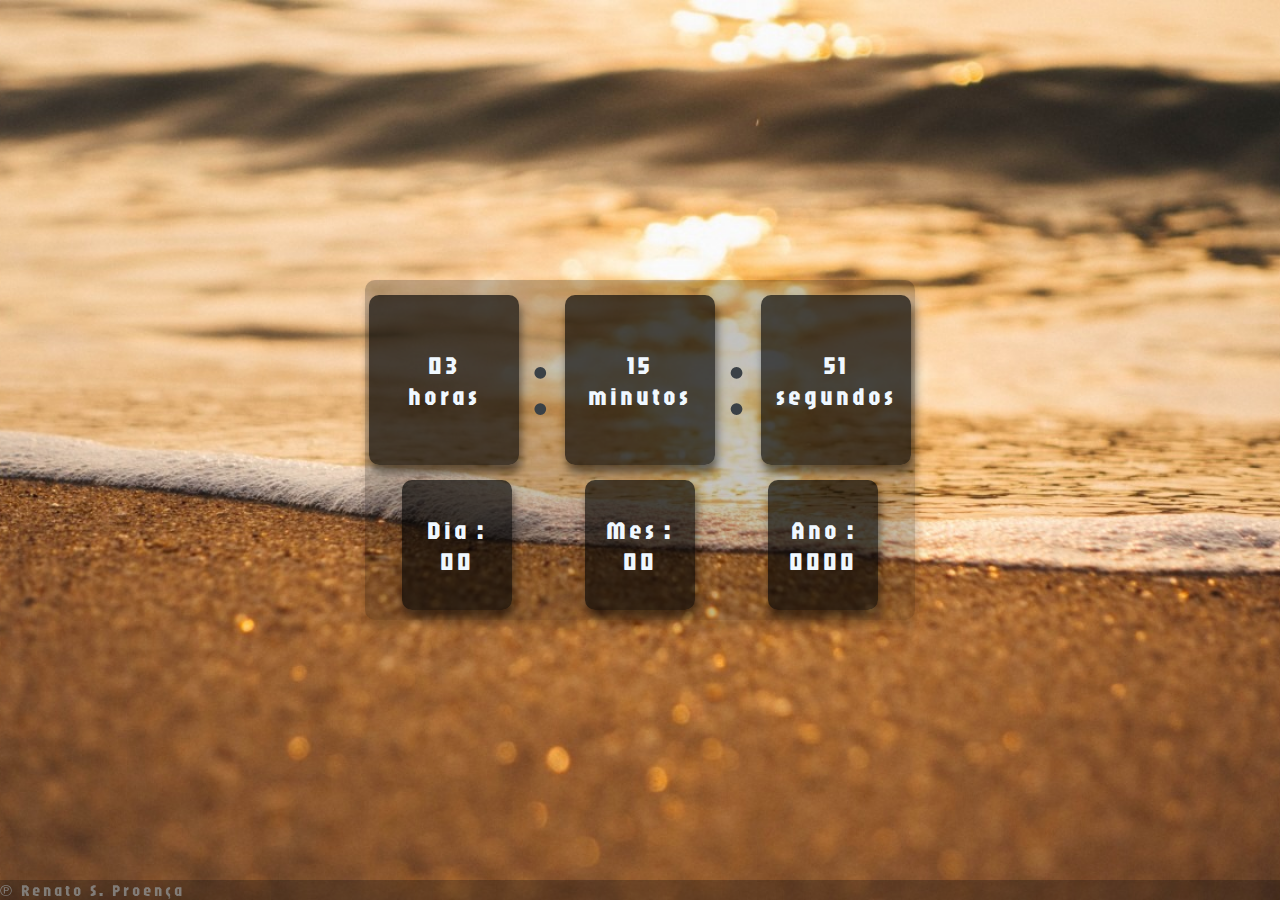
<file: Relógio-digital/index.html>
<!DOCTYPE html>
<html lang="pr-br">
<head>
    <meta charset="UTF-8">
    <meta name="viewport" content="width=device-width, initial-scale=1.0">
    <link rel="stylesheet" href="style.css"> 
    <title>Relógio Digital</title>
</head>
<body>
    <main>
        <div class="relogio">
            <div>
                 <span id="horas">00</span>
                 <span class="tempo">horas</span>
            </div>
                <p>&colon;</p>
            <div>
                <span id="minutos">00</span>
                <span class="tempo">minutos</span>
            </div>
            <p>&colon;</p>
            <div>
                <span id="segundos">00</span>
                <span class="tempo">segundos</span>
            </div>
        </div>
        <script src="script.js"></script>
        
        </body>
        
        <body class="corpo1">
         <div class="calendario">
        <div>
            <span id="dias">Dia :</span>
            <span class="nume1" id="currentDay">00</span>
        </div>
        <div>
            <span id="mes">Mes :</span>
            <span class="numes" id="currentMonth">00</span>
               </div>
        <div>
            <span id="ano">Ano :</span>
            <span class="anos" id="currentYear">0000</span>
        </div>
          </div>
        
    <main>
        <footer><nav><a href="#" target="_blank">&copysr; Renato S. Proença</a></nav></footer>

</body>

</html>
</file>
<file: Relógio-digital/style.css>
@import url('https://fonts.googleapis.com/css2?family=Jaro:opsz@6..72&display=swap');

*{
    margin: 0;
    padding: 0;
    font-family: "Jaro", sans-serif;
}
body{
    margin-top:auto;
    padding: auto;
    background-image: url(fotos/mar.jpg);
    width: 100vw;
    height: 100vh;
    display: flex;
    justify-content: center;
    align-items: center;
    background-repeat: no-repeat;
    background-size: cover;
    background-position: center;
   
   
   
}
.relogio{
        display: flex;
        align-items: center;
        justify-content: space-around;
        height: 200px;
        width: 550px;
        cursor: pointer;
       
        
}
.relogio div{
    font-size: 25px;
    height: 170px;
    width: 150px;
    display: flex;
    align-items: center;
    justify-content: center;
    flex-direction: column;
    color: aliceblue;
    border-radius: 10px;
    background: rgba(5, 5, 5, 0.664);
    box-shadow: 2px 8px 10px rgb(0, 0, 0, .5);
    letter-spacing: 3px;
   

}
main{
    border-radius: 10px;
    background: rgba(5, 5, 5, 0.226);
    box-shadow: 2px 8px 10px rgba(0, 0, 0, 0.171);
    letter-spacing: 3px;
    margin: 10px;
}


p{
    font-size: 100px;
    color: rgb(59, 65, 70);
    font-family: none;
   }
.corpo1{

    grid-template-rows: 1fr auto;
    align-items: center;
   
}

.calendario{
    display: flex;
    grid-template-rows: 1fr auto;
    width: 100%;
    height: 110%;
    justify-content: center;
    align-items:center;
    cursor: pointer;
    
}
.calendario div{
    padding: auto;
    margin: auto;
    font-size: 25px;
    height: 130px;
    width: 110px;
    display: flex;
    align-items: center;
    justify-content: center;
    flex-direction: column;
    color: aliceblue;
    border-radius: 10px;
    background: rgba(5, 5, 5, 0.664);
    box-shadow: 2px 8px 10px rgb(0, 0, 0, .5);
    letter-spacing: 3px;
   
   
}
footer{
   
    position: fixed;
    left: 0;
    bottom: 0;
    width: 100%;
    background-color: #1311114f;
    text-align:left;
    

    

  
  

    
    
    
}
footer a {
    
    color: rgba(151, 156, 160, 0.692);
    text-decoration: none;
    
    
}
footer a:hover{
    color: rgb(36, 110, 175);
    text-decoration: underline;
   
    
}
</file>
